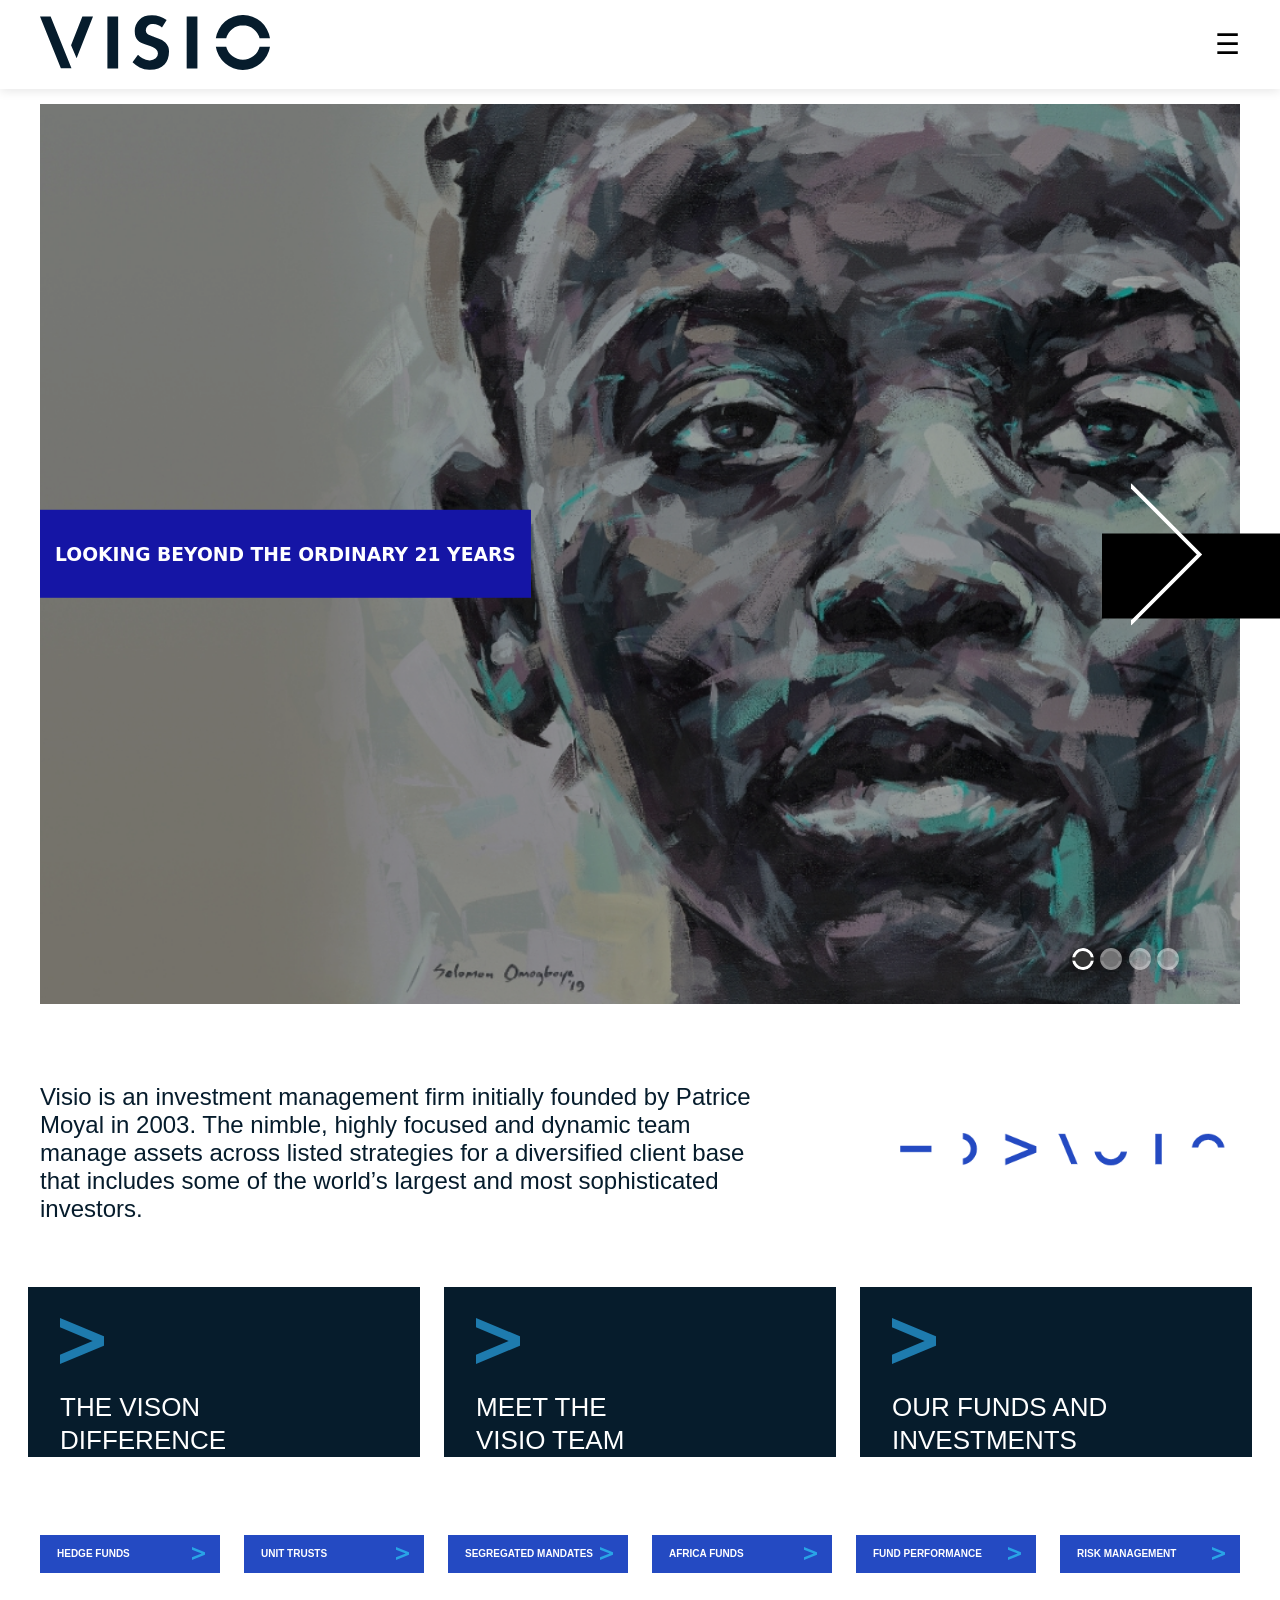
<file: index.html>
<!DOCTYPE html>
<html lang="en">
<head>
    <meta charset="UTF-8">
    <meta name="viewport" content="width=device-width, initial-scale=1.0">
    <title>Visio - Look Beyond the Ordinary</title>
    <link rel="stylesheet" href="visio.css">
    <!-- <link rel="stylesheet" href="https://cdnjs.cloudflare.com/ajax/libs/font-awesome/6.0.0/css/all.min.css"> -->
    <script src="https://code.jquery.com/jquery-3.6.0.min.js"></script>
</head>
<body>
    <header class="header">
        <div class="container">
            <a class="site-logo" title="Visio" href="https://visiofund.co.za">
                <img src="./images/logo-black.svg" alt="Visio">
            </a>
            <div class="in-page-sub-menu">
                <!-- Your menu items would go here -->
            </div>
            <nav>
                <div class="hamburger-menu">☰</div>
            </nav>
        </div>
    </header>
    <Section>
        <div class="container">
        <div class="carousel-container">
            <div class="carousel-track">
                <div class="carousel-slide">
                    <img src="/images/Mask-Group-231.jpg" alt="Investment Strategy">
                    <div class="carousel-caption">
                        <h3>LOOKING BEYOND THE ORDINARY 21 YEARS</h3>
                        
                    </div>
                    
                </div>
                
                <div class="carousel-slide">
                    <img src="/images/1.png" alt="Global Markets">
                    <div class="carousel-caption">
                        <h3>WE LEAVE NO STONE UNTURNED</h3>
                    </div>
                </div>
                <div class="carousel-slide">
                    <img src="images/2-e1733732415237.png" alt="Client Success">
                    <div class="carousel-caption">
                        <h3>WE CAN AND WE WILL</h3>
                    </div>
                </div>
                <div class="carousel-slide">
                    <img src="/images/pexels-steve-4693135.jpg" alt="Arts">
                    <div class="carousel-caption">
                        <h3>WE CAN AND WE WILL</h3>
                    </div>
                </div>
            </div>
            <div class="carousel-nav">
                <button class="carousel-next"><img src="/images/slider-next.svg" alt="Next"></button>
            </div>
            <div class="carousel-indicators">
                <div class="indicator active" data-index="0"></div>
                <div class="indicator" data-index="1"></div>
                <div class="indicator" data-index="2"></div>
                <div class="indicator" data-index="3"></div>
            </div>
        </div>
        <div class="carousel-caption-right">Right caption text</div>
    </div>
    
    
</Section>
<section>
    <div class="info-container">
        <div class="text-content">
            <p>
            Visio is an investment management firm initially founded by Patrice Moyal in 2003. The nimble, highly focused and dynamic team manage assets across listed strategies for a diversified client base that includes some of the world’s largest and most sophisticated investors.
             </p>
        </div>
        <div class="image-content">
            <img src="/images/logo2.png" alt="logo image">
        </div>
    </div>
</section>
<section class="list-container">
    <div class="init-container">
        <ul class="A-list">
            <li><span>THE VISON <br>DIFFERENCE</span></li>
            <li><span>MEET THE <br>VISIO TEAM</span></li>
            <li><span>OUR FUNDS AND <br>INVESTMENTS</span></li>
        </ul>
        <ul class="B-list">
            <li>HEDGE FUNDS </li>
            <li>UNIT TRUSTS </li>
            <li>SEGREGATED MANDATES </li> 
            <li>AFRICA FUNDS </li>
            <li>FUND PERFORMANCE </li>
            <li>RISK MANAGEMENT </li>
        </ul>
    </div>
</section>
    
</body>
<footer>
    
</footer>
<script src="/visio.js"></script>
</html>
</file>
<file: visio.css>
body{
    font-family: 'Open sans', sans-serif;
    margin: 0;
}
/* Header styles remain the same */
.header {
    position: sticky;
    top: 0;
    width: 100%;
    z-index: 1000;
    background-color: white;
    box-shadow: 0 2px 10px rgba(0,0,0,0.1);
    transition: all 0.3s ease;
}
img{
    border-style: none;
}
.container {
    display: flex;
    justify-content: space-between;
    align-items: center;
    padding: 15px 20px;
    max-width: 1200px;
    margin: 0 auto;
}

nav .hamburger-menu {
    font-size: 28px;
    cursor: pointer;
}


.carousel-nav {
    text-align: center;
    margin-top: 15px;
}

.carousel-nav button {
    background: #333333;
    color: white;
    border: none;
    padding: 8px 15px;
    margin: 0 5px;
    cursor: pointer;
    border-radius: 3px;
    font-size: 14px;
}

.carousel-nav button:hover {
    background: #555555;
}

.carousel-indicators {
    display: flex;
    justify-content: center;
    margin-top: 10px;
}

.indicator {
    width: 12px;
    height: 12px;
    border-radius: 50%;
    background: #cccccc;
    margin: 0 5px;
    cursor: pointer;
}

.indicator.active {
    background: #333333;
}

@media (max-width: 768px) {
    .carousel-caption {
        padding: 10px;
        font-size: 14px;
    }
}.carousel-container {
    position: relative;
    width: 100vw;
    height: 100vh; /* Add viewport height */
    max-width: none; /* Remove max-width restriction */
    margin: 0; /* Remove margin */
    overflow: hidden;
    border: none; /* Remove border */
    border-radius: 0; /* Remove border radius */
}

.carousel-track {
    display: flex;
    height: 100%; /*Ensure track fills container */
    transition: transform 0.5s ease;
}

.carousel-slide {
    min-width: 100vw; /* Use viewport width */
    height: 100vh; /* Use viewport height */
    position: relative;
}

.carousel-slide img {
    width: 100vw;
    height: 100%;
    object-fit: cover; /* This ensures image covers area while maintaining aspect ratio */
    display: block;
}

/* Keep your existing caption styles */
.carousel-caption {
    font-family: system-ui, -apple-system, BlinkMacSystemFont, 'Segoe UI', Roboto, Oxygen, Ubuntu, Cantarell, 'Open Sans', 'Helvetica Neue', sans-serif;
    position: absolute;
    top: 50%;
    left: 30;
    transform: translateY(-50%);
    background: rgb(21, 21, 165);
    color: rgb(255, 255, 255);
    padding: 15px;
    text-align: center;
    z-index: 2;
    /* width: 100%;Ensure caption spans full width */
}

.carousel-caption-right {
    font-family: system-ui, -apple-system, BlinkMacSystemFont, 'Segoe UI', Roboto, Oxygen, Ubuntu, Cantarell, 'Open Sans', 'Helvetica Neue', sans-serif;
    position: absolute;
    top: 64%;
    right: 0; /* Changed from left to right */
    transform: translateY(-50%);
    background: rgb(0, 0, 0); /* Black background */
    /* color:black; */
    padding: 60px 35px 6px 0px;
    text-align: center;
    max-width: 50%; /* Match left caption width */
    animation: slideInFromRight 0.5s ease-out forwards;
    z-index: 3;
}

/* Keep your existing nav and indicator styles */
.carousel-nav {
    position: absolute;
    bottom: 50%; /* Position at vertical center */
    right: 20px; /* Position from right */
    transform: translateY(50%); /* Adjust for exact centering */
    z-index: 10;
}

.carousel-nav button {
    background-color:transparent;
    border: none;
    width: 40px; /* Original button size */
    height: 40px; /* Original button size */
    border-radius: 50%;
    cursor: pointer;
    display: flex;
    align-items: center;
    justify-content: center;
    transition: all 0.3s ease;
}

.carousel-nav button:hover {
    background: transparent;
}

/* Only the image size is increased */
.carousel-nav img {
    width: 400px; /* Increased from 20px (40% larger) */
    height: 150px; /* Increased from 20px */
}

@media (max-width: 768px) {
    .carousel-nav button {
        width: 30px;
        height: 30px;
    }
    .carousel-nav img {
        width: 52px;
        height: 62px;
    }
}
.carousel-indicators {
    position: absolute;
    display: block;
    right: 60px;
    bottom: 30px;
    z-index: 10;
    text-align: center;
}

.carousel-indicators .indicator {
    background-image: url(/images/slider-dots.svg);
    width: 22px;
    height: 22px;
    display: inline-block;
    background-size: contain;
    background-repeat: no-repeat;
    background-position: center;
    margin: 0 1px;
    opacity: 0.5; /* Make inactive dots semi-transparent */
    transition: opacity 0.3s ease;
    cursor: pointer;
}

.carousel-indicators .indicator.active {
    opacity: 1; /* Make active dot fully visible */
}

/* Optional: Add overlay for better text visibility */
.carousel-slide::after {
    content: '';
    position: absolute;
    top: 0;
    left: 0;
    width: 100%;
    height: 100%;
    background: rgba(0,0,0,0.3);
}

p {
    color: #061C2C; 
    font-size: 24px; /* Better to use font-size instead of font for just size */
    font-family: 'Open Sans', sans-serif;
    margin: 24px 0px;
 }
 

.info-container{
    font-family: Arial, sans-serif;
    max-width: 1200px;
    /* margin: 0 auto; */
    padding: 20px;
}


 .info-container {
     display: flex;
     align-items: center; /* Vertical alignment */
     justify-content: space-between; /* Puts max space between items */
     max-width: 1200px; /* Adjust as needed */
     margin: 0 auto;
     padding: 40px 20px;
 }
 
 .text-content {
     flex: 1; /* Takes available space */
     padding-right: 40px; /* Space between text and image */
     max-width: 60%; /* Control text width */
 }

.image-content {
    flex-shrink: 0; /* Prevents image from shrinking */
    width: 30%; /* Adjust image container width */
    text-align: center; /* Centers image horizontally */
}

.image-content img {
    max-width: 100%;
    height: auto;
    display: block;
    margin: 0 auto; /* Centers image */
}

/* Responsive adjustments */
@media (max-width: 768px) {
    .info-container {
        flex-direction: column;
    }
    .text-content {
        padding-right: 0;
        max-width: 100%;
        margin-bottom: 30px;
    }
    .image-content {
        width: 60%;
    }
    .header .container .site-logo img {
        width: 180px;
        height: 60px;
    }
}

.list-container {
    padding: 0 20px;
    margin-bottom: 110px;
}

.list-container .init-container {
    max-width: 1200px;
    width: 100%;
    margin: 0 auto;
}

/* Flexbox styles for A-list */
.list-container .init-container .A-list {
    margin: 0 -12px 48px;
    padding: 0;
    display: flex;
    gap: 24px; /* replaces the need for negative margins and padding */
    height: 200px;
}

.list-container .init-container .A-list li {
    flex: 1;
    margin: 0;
    height: 170px;
    display: flex
;
    align-items: self-end;
    padding-left: 32px;
    background-color: #061C2C;
    position: relative;
    background-image: url(/images/asset2.svg);
    background-repeat: no-repeat;
    background-position: top 31px left 32px;
    color: #fff;
    text-decoration: none;
    transition: transform 0.3s ease;
}

.list-container .init-container .A-list li:hover {
    transform: scale(1.05);
}

.list-container .init-container .A-list li span {
    font-size: 20px;
    line-height: 33px;
    font-weight: 400;
    text-transform: uppercase;
    font-family: 'Open sans', sans-serif;
}

/* Flexbox styles for B-list */
.list-container .init-container .B-list {
    display: flex;
    padding: 0;
    flex-wrap: nowrap; /* explicitly prevent wrapping */
    gap: 24px;
}

.list-container .init-container .B-list li {
    flex: 1; /* items will shrink equally to fit */
    min-width: min-content; /* allow shrinking to minimum content width */
    /* rest of your styles... */
 /* base width with gap accounted for */
    width: 100%;
    height: 38px;
    line-height: 38px;
    padding: 0 17px;
    background-color: #244AC2;
    text-decoration: none;
    text-transform: uppercase;
    font-size: 10px;
    font-weight: 600;
    color: #fff;
    background-position: right 15px center;
    background-repeat: no-repeat;
    background-image: url(/images/asset3.svg);
    display: flex;
    align-items: center;
    justify-content: space-between;
    font-family: 'Open sans', sans-serif;
}

.list-container .init-container .B-list li:hover {
    background-color: #061C2C;
}

/* Responsive adjustments */
@media (max-width: 1200px) {
    .list-container .init-container .B-list li {
        min-width: calc(33.333% - 24px); /* 3 items per row on medium screens */
    }
}

@media (max-width: 768px) {
    .list-container .init-container .A-list {
        flex-direction: column;
        height: auto;
        gap: 20px;
    }
    
    .list-container .init-container .A-list li {
        height: 100px;
        width: 40%;
        padding: 20px 0px 25px 100px;}
    
    .list-container .init-container .B-list li {
        min-width: calc(50% - 24px); /* 2 items per row on small screens */
    }
}

@media (max-width: 480px) {
    .list-container .init-container .B-list li {
        min-width: 100%; /* 1 item per row on very small screens */
    }
}

/* Tablet Responsiveness (768px - 1024px) */
@media only screen and (max-width: 1024px) {
    .container {
        padding: 0 20px;
    }
    
    .header .container {
        flex-direction: row;
        align-items: center;
    }
    
    .carousel-container {
        height: 400px;
    }
    
    .carousel-caption {
        top: 30%;
        left: 30;
    }
    .carousel-caption h3 {
        font-size: 24px;
    }
    
    .info-container {
        flex-direction: column;
        padding: 10px 20px;
    }
    
    .text-content {
        width: 100%;
        margin-bottom: 20px;
    }
    
    .image-content {
        width: 100%;
        text-align: center;
    }
    
    .init-container {
        flex-direction: column;
    }
    
    .A-list, .B-list {
        width: 100%;
    }
    
    .A-list li span {
        font-size: 18px;
    }
    
    .B-list li {
        font-size: 16px;
    }
    .header .container {
        flex-direction: row;
        align-items: center;
        padding: 10px 25px;
    }
    .carousel-caption-right {
        top: 42.5%;
        right: -140px;
    }
}

/* Mobile Responsiveness (up to 767px) */
@media only screen and (max-width: 767px) {
    .header .container {
        padding: 10px 15px;
    }
    
    .site-logo img {
        width: 120px;
    }
    
    .carousel-container {
        height: 300px;
    }
    
    .carousel-caption h3 {
        font-size: 18px;
        padding: 10px;
    }
    
    .carousel-nav button {
        width: 30px;
        height: 30px;
    }
    
    .carousel-indicators {
        bottom: 10px;
    }
    
    .indicator {
        width: 8px;
        height: 8px;
        margin: 0 5px;
    }
    
    .info-container {
        padding: 20px 15px;
    }
    
    .text-content p {
        font-size: 14px;
    }
    
    .image-content img {
        max-width: 150px;
    }
    
    .A-list li {
        padding: 10px 0;
    }
    
    .A-list li span {
        font-size: 16px;
    }
    
    .B-list {
        padding-left: 20px;
    }
    
    .B-list li {
        font-size: 14px;
        padding: 8px 0;
    }
}

/* Small Mobile Devices (up to 480px) */
@media only screen and (max-width: 480px) {
    .carousel-container {
        height: 250px;
    }
    
    .carousel-caption h3 {
        font-size: 16px;
    }
    
    .text-content p {
        font-size: 13px;
    }
    
    .A-list li span {
        font-size: 14px;
    }
    
    .B-list li {
        font-size: 13px;
    }
}

@media (max-width: 1435px) {
    .list-container .init-container .B-list li {
        width: 33.333333%;
        margin-bottom: 24px;
    }
    .list-container .init-container .A-list li span {
        font-size: 26px;
    }
}
@media (max-width: 925px) {
    .list-container .init-container .A-list li span {
        font-size: 22px;
    }
}
@media (max-width: 745px) {
    .list-container {
        margin-bottom: 24px;
    }
    .list-container .init-container .A-list {
        height: auto;
        margin-bottom: 24px;
    }
    .list-container .init-container .A-list li {
        width: 100%;
        display: block;
        float: none;
        margin-bottom: 24px;
        height: auto;
    }
    .list-container .init-container .A-list li {
        padding-top: 20px;
        padding-bottom: 20px;
        padding-left: 100px;
    }
    .list-container .init-container .B-list li {
        width: 50%;
        margin-bottom: 24px;
    }
}
@media (max-width: 1024px) {
    .B-list {
      display: flex;
      flex-direction:column-reverse;
    }
    .B-list li {
      margin-bottom: 10px; /* Adjust spacing as needed */
    }
  }

@media (max-width: 768px) {
    .B-list {
      display: flex;
      flex-direction:column-reverse;
    }
    .B-list li {
      margin-bottom: 8px; /* Adjust spacing as needed */
    }
  }

  /* @media (max-width: 1024px){
    .carousel-caption-right{
        top: 20%;
    }
  } */
</file>
